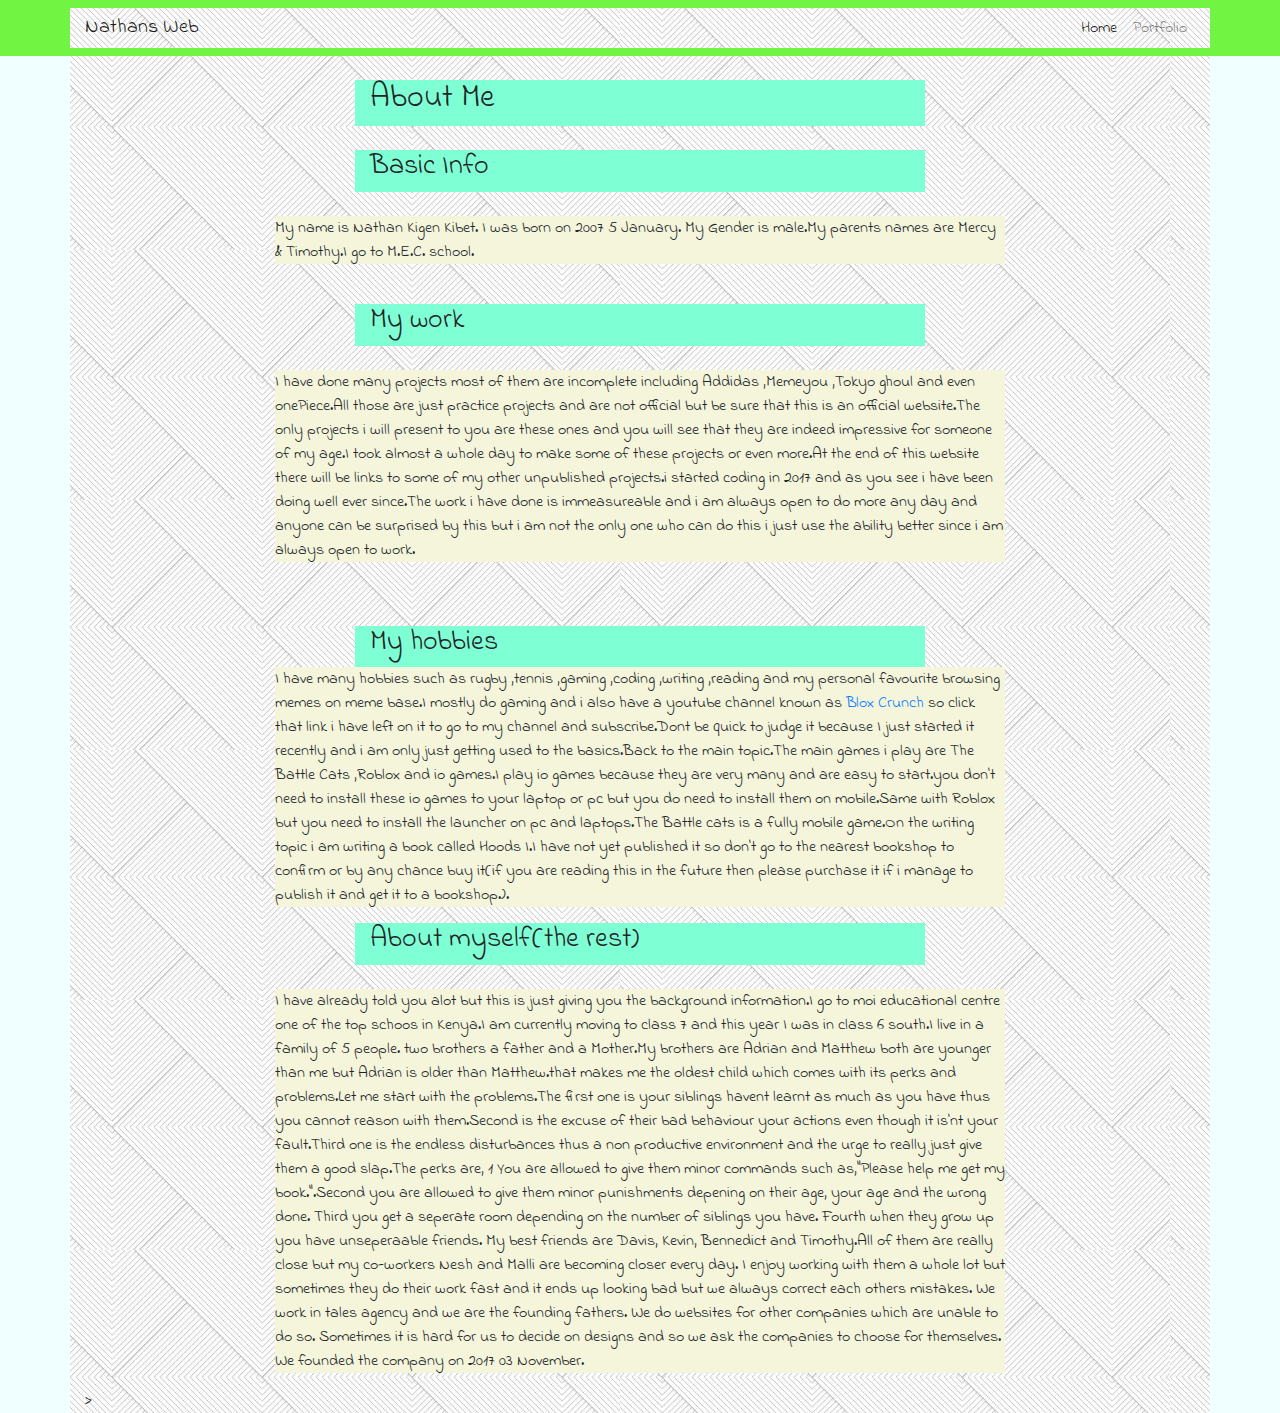
<file: index.html>
<!doctype html>
<html lang="en">
 <head>
   <title>Nathan Kigen Resume</title>
	 <link href="https://fonts.googleapis.com/css?family=Indie+Flower" rel="stylesheet">
   
    <meta charset="utf-8">
    <meta name="viewport" content="width=device-width, initial-scale=1, shrink-to-fit=no">
    
    <link rel="stylesheet" href="css/bootstrap.css">
	<link rel="stylesheet" href="css/main.css">
  </head>
  <body>
    <div class="container">
        <nav class="navbar navbar-expand-lg navbar-light fixed-top" style="background-color: #71f442;">
  <div class="container">
    <a class="navbar-brand" href="index.html">Nathans Web</a>
    <button class="navbar-toggler" type="button" data-toggle="collapse" data-target="#navbarResponsive" aria-controls="navbarResponsive" aria-expanded="false" aria-label="Toggle navigation">
          <span class="navbar-toggler-icon"></span>
        </button>
    <div class="collapse navbar-collapse" id="navbarResponsive">
      <ul class="navbar-nav ml-auto">
        <li class="nav-item">
          <a class="nav-link active" href="index.html">Home</a>
        </li>
        <li class="nav-item">
          <a class="nav-link" href="portfolio.html">Portfolio</a>
        </li>
      </ul>
    </div>
  </div>
</nav>
	 <div class="row">
		 <div class="col-md-3"></div>
		 <div class="col-md-6"><div class="title">
			  <h1>Nathan Kigen</h1>
		</div></div>
		 <div class="col-md-3"></div>
		
     </div>
		<br>
	 <div class="row">
		 <div class="col-md-3"></div>
		 <div class="col-md-6">
			 <div class="stitle1"><h2>About Me</h2></div>
		 </div>
		 <div class="col-md-3"></div>
	    
	 </div>
		<br>
	 <div class="row">
		 <div class="col-md-3"></div>
		 <div class="col-md-6"><div class="head1"><h3>Basic Info</h3></div></div>
		 <div class="col-md-3"></div>
		 
	    
	 </div>
		<br>
		  <div class="row">
			   <div class="col-md-2"></div>
			   <div class="col-md-8"><div class="par1"><p>My name is Nathan Kigen Kibet. I was born on 2007 5 January. My Gender is male.My parents names are Mercy & Timothy.I  go to M.E.C. school. </p></div></div>
			   <div class="col-md-2"></div>
		</div>
		<br>
		<div class="row">
			<div class="col-md-3"></div>
			<div class="col-md-6"><div class="head2"><h3>My work</h3></div></div>
			<div class="col-md-3"></div>
		   
		</div>
		<br>
		<div class="row">
		<div class="col-md-2"></div>
		<div class="col-md-8">
			<div class="par2">
			<p>I have done many projects most of them are incomplete including Addidas ,Memeyou ,Tokyo ghoul and even onePiece.All those are just practice projects and are not official but be sure that this is an official website.The only projects i will present to you are these ones and you will see that they are indeed impressive for someone of my age.I took almost a whole day to make some of these projects or even more.At the end of this website there will be links to some of my other unpublished projects.i started coding in 2017 and as you see i have been doing well ever since.The work i have done is immeasureable and i am always open to do more any day and anyone can be surprised by this but i am not the only one who can do this i just use the ability better since i am always open to work.</p>
			</div>
			</div>
		<div class="col-md-2"></div>
		</div>
		<br>
		<br>
		<div class="row">
		<div class="col-md-3"></div>
			<div class="col-md-6">		<div class="head3">
			<h3>My hobbies </h3>
			</div></div>
			<div class="col-md-3"></div>
		</div>
		<div class="row">
		<div class="col-md-2"></div>
		<div class="col-md-8">
			<div class="par3">
			<p>I have many hobbies such as rugby ,tennis ,gaming ,coding ,writing ,reading and my personal favourite browsing memes on meme base.I mostly do gaming and i also have a youtube channel known as <a href="https://www.youtube.com/channel/UCwbLtzrr7vuZXy6ZX6KcTpg?view_as=subscriber">Blox Crunch</a> so click that link i have left on it to go to my channel and subscribe.Dont be quick to judge it because I just started it recently and i am only  just getting used to the basics.Back to the main topic.The main games i play are The Battle Cats ,Roblox and io games.I play io games because they are very many and are easy to start.you don't need to install these io games to your laptop or pc but you do need to install them on mobile.Same with Roblox but you need to install the launcher on pc and laptops.The Battle cats is a fully mobile game.On the writing topic i am writing a book called Hoods I.I have not yet published it so don't go to the nearest bookshop to confirm or by any chance buy it(if you are reading this in the future then please purchase it if i manage to publish it and get it to a bookshop.).</p>
				
			</div>
			</div>
		<div class="col-md-2"></div>
			<br>
		</div>
		<div class="row">
		<div class="col-md-3"></div>
		<div class="col-md-6"><div class="head4"><h3>About myself(the rest)</h3></div></div>
		<div class="col-md-3"></div>	
		</div>
		<br>
		<div class="row">
		<div class="col-md-2"></div>
		<div class="col-md-8">
			<div class="par4">
			<p>I have already told you alot but this is just giving you the background information.I go to moi educational centre one of the top schoos in Kenya.I am currently moving to class 7 and this year I was in class 6 south.I live in a family of 5 people. two brothers a father and a Mother.My brothers are Adrian and Matthew both are younger than me but Adrian is older than Matthew.that makes me the oldest child which comes with its perks and problems.Let me start with the problems.The first one is your siblings havent learnt as much as you have thus you cannot reason with them.Second is the excuse of their bad  behaviour your actions even though it is'nt your fault.Third one is the endless disturbances thus a non productive environment and the urge to really just give them a good slap.The perks are, 1 You are allowed to give them minor commands such as,"Please help me get my book.".Second you are allowed to give them minor punishments depening on their age, your age and the wrong done. Third you get a seperate room depending on the number of siblings you have. Fourth when they grow up you have unseperaable friends. My best friends are Davis, Kevin, Bennedict and Timothy.All of them are really close but my co-workers Nesh and Malli are becoming closer every day. I enjoy working with them a whole lot but sometimes they do their work fast and it ends up looking bad but we always correct each others mistakes. We work in tales agency and we are the founding fathers. We do websites for other companies which are unable to do so.  Sometimes it is hard for us to decide on designs and so we ask the companies to choose for themselves. We founded the company on 2017 03 November.</p>
			</div>
			</div>
		<div class="col-md-2  "></div>	
		</div>
		
		
		  		  
    
    <script src="https://code.jquery.com/jquery-3.2.1.slim.min.js" integrity="sha384-KJ3o2DKtIkvYIK3UENzmM7KCkRr/rE9/Qpg6aAZGJwFDMVNA/GpGFF93hXpG5KkN" crossorigin="anonymous"></script>
    <script src="https://cdnjs.cloudflare.com/ajax/libs/popper.js/1.12.3/umd/popper.min.js" integrity="sha384-vFJXuSJphROIrBnz7yo7oB41mKfc8JzQZiCq4NCceLEaO4IHwicKwpJf9c9IpFgh" crossorigin="anonymous"></script>
    <script src="js/bootstrap.js"></script>
	  
	 
>
      </div>
		  
  </body>
</html>
</file>
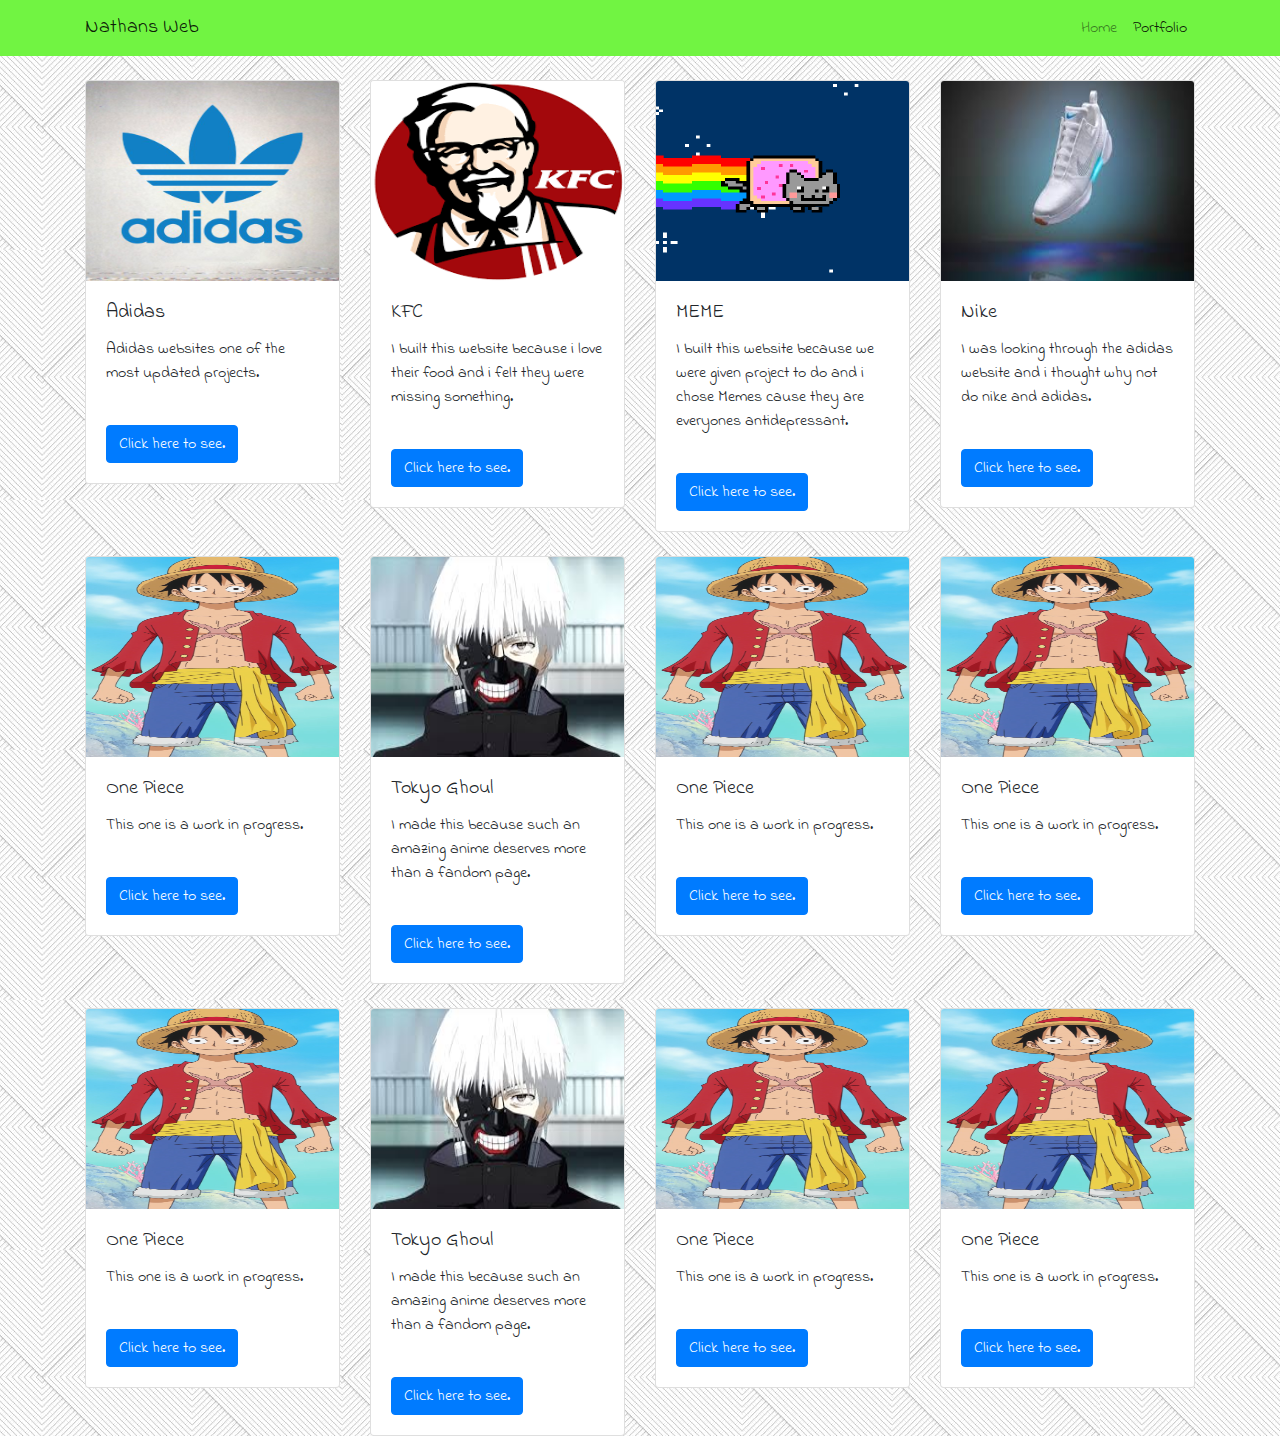
<file: portfolio.html>
<!doctype html>
<html lang="en">
  <head>
    <!-- Required meta tags -->
    <meta charset="utf-8">
    <meta name="viewport" content="width=device-width, initial-scale=1, shrink-to-fit=no">

    <!-- Bootstrap CSS -->
      <link href="https://fonts.googleapis.com/css?family=Indie+Flower" rel="stylesheet">
    <link rel="stylesheet" href="css/bootstrap.css">
      <link rel="stylesheet" href="css/portfolio.css">

    <title>Nathan Resume-Portfolio</title>
  </head>
  <body>
      <div class="container">
          <nav class="navbar navbar-expand-lg navbar-light fixed-top" style="background-color: #71f442;">
  <div class="container">
    <a class="navbar-brand" href="index.html">Nathans Web</a>
    <button class="navbar-toggler" type="button" data-toggle="collapse" data-target="#navbarResponsive" aria-controls="navbarResponsive" aria-expanded="false" aria-label="Toggle navigation">
          <span class="navbar-toggler-icon"></span>
        </button>
    <div class="collapse navbar-collapse" id="navbarResponsive">
      <ul class="navbar-nav ml-auto">
        <li class="nav-item">
          <a class="nav-link" href="index.html">Home</a>
        </li>
        <li class="nav-item">
          <a class="nav-link active" href="portfolio.html">Portfolio</a>
        </li>
      </ul>
    </div>
  </div>
</nav>
      		  <div class="row">
		  <div class="col-md-6">
			  <h1>Portfolio</h1>
			  </div>
		  <div class="col-md-3"></div>
		  <div class="col-md-3"></div>
		  </div>
		  <br>
		 <div class="row">
		 <div class="col-md-3">
<div class="card" style="max-width: 18rem;">
<img class="card-img-top" src="css/img/addidaslogo.jpg" width="200p" height="200p" alt="Addisas NMD">
<div class="card-body">
<h5 class="card-title">Adidas</h5>
<p class="card-text">Adidas websites one of the most updated projects.</p>
</div>
<div class="card-body">
<a href="https://addidashoes.netlify.com/" class="btn btn-primary">Click here to see.</a>
</div>
</div>
	
	
</div>
			 <br>
			 
		   <div class="col-md-3">
<div class="card" style="max-width: 18rem;">
<img class="card-img-top" src="css/img/KFCLOGO.png" width="200p" height="200p" alt="Addisas NMD">
<div class="card-body">
<h5 class="card-title">KFC</h5>
<p class="card-text">I built this website because i love their food and i felt they were missing something.</p>
</div>
<div class="card-body">
<a href="https://kfc.netlify.com/" class="btn btn-primary">Click here to see.</a>
</div>
</div>
			 </div>
			   <br>
			   <div class="col-md-3">
<div class="card" style="max-width: 18rem;">
<img class="card-img-top" src="css/img/meme%20mascot.gif" width="200p" height="200p" alt="Addisas NMD">
<div class="card-body">
<h5 class="card-title">MEME</h5>
<p class="card-text">I built this website because we were given  project to do and i chose Memes cause they are everyones antidepressant.</p>
</div>
<div class="card-body">
<a href="https://memey.netlify.com/" class="btn btn-primary">Click here to see.</a>
</div>
</div>
	
	
</div>
			
			 <br>
		  		
		  <br>
		  
		  <div class="col-md-3">
<div class="card" style="max-width: 18rem;">
<img class="card-img-top" src="css/img/nike.jpg" width="200p" height="200p" alt="Addisas NMD">
<div class="card-body">
<h5 class="card-title">Nike</h5>
<p class="card-text">I was looking through the adidas website and i thought why not do nike and adidas.</p>
</div>
<div class="card-body">
<a href="https://nikey.netlify.com"/ class="btn btn-primary">Click here to see.</a>
</div>
</div>
              </div>
			  </div>
			  <br>
		  <div class="row">
		  <div class="col-md-3">
<div class="card" style="max-width: 18rem;">
<img class="card-img-top" src="css/img/onepiecemain%20Char.png" width="200p" height="200p" alt="Addisas NMD">
<div class="card-body">
<h5 class="card-title">One Piece</h5>
<p class="card-text">This one is a work in progress.</p>
</div>
<div class="card-body">
<a href="https://1onepiece.netlify.com/"/ class="btn btn-primary">Click here to see.</a>
</div>
</div>       
			  </div>
			 
			  <br>
		  <div class="col-md-3">
<div class="card" style="max-width: 18rem;">
<img class="card-img-top" src="css/img/Tokyoghoul.jpg" width="200p" height="200p" alt="Addisas NMD">
<div class="card-body">
<h5 class="card-title">Tokyo Ghoul</h5>
<p class="card-text">I made this because such an amazing anime deserves more than a fandom page.</p>
</div>
<div class="card-body">
<a href="https://tokyoghoul.netlify.com"/ class="btn btn-primary">Click here to see.</a>
</div>
</div>       
			  </div>	  
			  <br>
               <div class="col-md-3">
<div class="card" style="max-width: 18rem;">
<img class="card-img-top" src="css/img/onepiecemain%20Char.png" width="200p" height="200p" alt="Addisas NMD">
<div class="card-body">
<h5 class="card-title">One Piece</h5>
<p class="card-text">This one is a work in progress.</p>
</div>
<div class="card-body">
<a href="https://1onepiece.netlify.com/"/ class="btn btn-primary">Click here to see.</a>
</div>
</div>       
			  </div>
              <br>
               <div class="col-md-3">
<div class="card" style="max-width: 18rem;">
<img class="card-img-top" src="css/img/onepiecemain%20Char.png" width="200p" height="200p" alt="Addisas NMD">
<div class="card-body">
<h5 class="card-title">One Piece</h5>
<p class="card-text">This one is a work in progress.</p>
</div>
<div class="card-body">
<a href="https://1onepiece.netlify.com/"/ class="btn btn-primary">Click here to see.</a>
</div>
</div>       
			  </div>
		  </div>
        <br>
        
		  <div class="row">
		  <div class="col-md-3">
<div class="card" style="max-width: 18rem;">
<img class="card-img-top" src="css/img/onepiecemain%20Char.png" width="200p" height="200p" alt="Addisas NMD">
<div class="card-body">
<h5 class="card-title">One Piece</h5>
<p class="card-text">This one is a work in progress.</p>
</div>
<div class="card-body">
<a href="https://1onepiece.netlify.com/"/ class="btn btn-primary">Click here to see.</a>
</div>
</div>       
			  </div>
			 
			  <br>
		  <div class="col-md-3">
<div class="card" style="max-width: 18rem;">
<img class="card-img-top" src="css/img/Tokyoghoul.jpg" width="200p" height="200p" alt="Addisas NMD">
<div class="card-body">
<h5 class="card-title">Tokyo Ghoul</h5>
<p class="card-text">I made this because such an amazing anime deserves more than a fandom page.</p>
</div>
<div class="card-body">
<a href="https://tokyoghoul.netlify.com"/ class="btn btn-primary">Click here to see.</a>
</div>
</div>       
			  </div>	  
			  <br>
               <div class="col-md-3">
<div class="card" style="max-width: 18rem;">
<img class="card-img-top" src="css/img/onepiecemain%20Char.png" width="200p" height="200p" alt="Addisas NMD">
<div class="card-body">
<h5 class="card-title">One Piece</h5>
<p class="card-text">This one is a work in progress.</p>
</div>
<div class="card-body">
<a href="https://1onepiece.netlify.com/"/ class="btn btn-primary">Click here to see.</a>
</div>
</div>       
			  </div>
              <br>
               <div class="col-md-3">
<div class="card" style="max-width: 18rem;">
<img class="card-img-top" src="css/img/onepiecemain%20Char.png" width="200p" height="200p" alt="Addisas NMD">
<div class="card-body">
<h5 class="card-title">One Piece</h5>
<p class="card-text">This one is a work in progress.</p>
</div>
<div class="card-body">
<a href="https://1onepiece.netlify.com/"/ class="btn btn-primary">Click here to see.</a>
</div>
</div>       
			  </div>
      </div>

    <!-- Optional JavaScript -->
    <!-- jQuery first, then Popper.js, then Bootstrap JS -->
    <script src="https://code.jquery.com/jquery-3.3.1.slim.min.js" integrity="sha384-q8i/X+965DzO0rT7abK41JStQIAqVgRVzpbzo5smXKp4YfRvH+8abtTE1Pi6jizo" crossorigin="anonymous"></script>
    <script src="https://cdnjs.cloudflare.com/ajax/libs/popper.js/1.14.3/umd/popper.min.js" integrity="sha384-ZMP7rVo3mIykV+2+9J3UJ46jBk0WLaUAdn689aCwoqbBJiSnjAK/l8WvCWPIPm49" crossorigin="anonymous"></script>
    <script src="https://stackpath.bootstrapcdn.com/bootstrap/4.1.3/js/bootstrap.min.js" integrity="sha384-ChfqqxuZUCnJSK3+MXmPNIyE6ZbWh2IMqE241rYiqJxyMiZ6OW/JmZQ5stwEULTy" crossorigin="anonymous"></script>
      </div>
  </body>
</html>
</file>
<file: css/main.css>
body{
	font-family: 'Indie Flower', cursive;
	background-color: azure;
}
.container{
	background-image:url(img/background.jpg);
}
.col-md-6{
	background-color: aquamarine;
}
.par1{
	background-color: beige;
}
.par2{
  background-color: beige;
}
.par3{
  background-color: beige;
}
.par4{
  background-color: beige;	
}
</file>
<file: css/portfolio.css>
body{
	font-family: 'Indie Flower', cursive;
	background-color: azure;
    background-image:url(img/background.jpg);
}
.col-md-6{
	background-color: aquamarine;
}
.par1{
	background-color: beige;
}
.par2{
  background-color: beige;
}
.par3{
  background-color: beige;
}
.par4{
  background-color: beige;	
}
</file>
